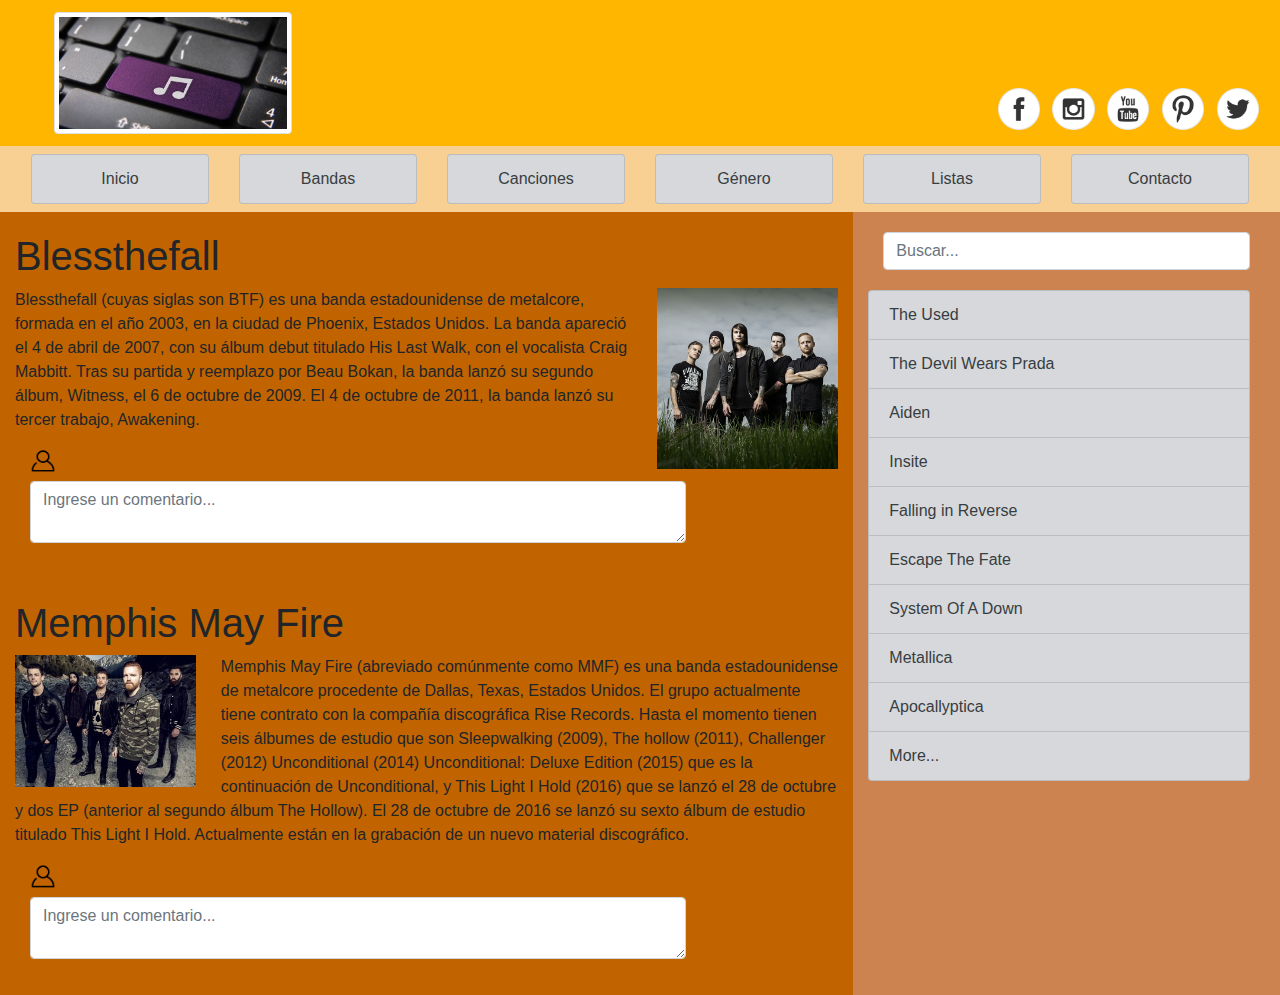
<file: music_blog/index.html>
<!DOCTYPE html>
<html>
  <head>
    <meta charset="utf-8">
    <link rel="stylesheet" href="css/bootstrap.min.css">
    <link rel="stylesheet" href="css/styles.css">
    <title>Blog de Música</title>
  </head>
  <body>

      <!--Header w/ logo & social-->
      <div class="col-lg-12 col-md-12 col-sm-12 col-xs-12 title-head" style="background-color:#ffb600">
        <!--Logo-->
        <div class="col-lg-6 col-md-6 col-sm-12 col-xs-12 logo-head" >
          <img src="img/logo.jpg" class="logo img-thumbnail img-fluid" alt="Responsive image">
        </div>
        <!--Social-->
        <div class="col-lg-6 col-md-6 col-sm-12 col-xs-12 social-links logo-head">
          <ul class="list-inline">
            <li class="list-inline-item"><a href="https://www.facebook.com"><img src="img/fb_white.png"></a></li>
            <li class="list-inline-item"><a href="https://www.instagram.com"><img src="img/ig_white.png"></a></li>
            <li class="list-inline-item"><a href="https://www.youtube.com"><img src="img/yt_white.png"></a></li>
            <li class="list-inline-item"><a href="https://www.pinterest.com"><img src="img/pi_white.png"></a></li>
            <li class="list-inline-item"><a href="https://www.twitter.com"><img src="img/tw_white.png"></a></li>
          </ul>
        </div>
      </div>


        <!--Navbar-->
        <nav class="navbar navbar-dark navbar-expand navigation" style="background-color:#f9d093">
              <div class="nav-item col-lg-2 col-md-2 col-sm-12 col-xs-12"><a href="#" class="list-group-item list-group-item-action list-group-item-secondary">Inicio</a></div>
              <div class="nav-item col-lg-2 col-md-2 col-sm-12 col-xs-12"><a href="#" class="list-group-item list-group-item-action list-group-item-secondary">Bandas</a></div>
              <div class="nav-item col-lg-2 col-md-2 col-sm-12 col-xs-12"><a href="#" class="list-group-item list-group-item-action list-group-item-secondary">Canciones</a></div>
              <div class="nav-item col-lg-2 col-md-2 col-sm-12 col-xs-12"><a href="#" class="list-group-item list-group-item-action list-group-item-secondary">Género</a></div>
              <div class="nav-item col-lg-2 col-md-2 col-sm-12 col-xs-12"><a href="#" class="list-group-item list-group-item-action list-group-item-secondary">Listas</a></div>
              <div class="nav-item col-lg-2 col-md-2 col-sm-12 col-xs-12"><a href="#" class="list-group-item list-group-item-action list-group-item-secondary">Contacto</a></div>
        </nav>

        <!--Main content-->
        <div class="main-content">
          <div class="col-lg-8 col-md-8 col-sm-12 col-xs-12 articles" style="background-color:#c16400">

            <div class="col-lg-12 col-md-12 col-sm-12 col-xs-12 clearfix article1">
              <h1>Blessthefall</h1><img src="img/Blessthefall.png" id="img1" class="img-fluid">
              <p>Blessthefall (cuyas siglas son BTF) es una banda estadounidense de metalcore, formada en el año 2003, en la ciudad de Phoenix, Estados Unidos.

                La banda apareció el 4 de abril de 2007, con su álbum debut titulado His Last Walk, con el vocalista Craig Mabbitt. Tras su partida y reemplazo por Beau Bokan, la banda lanzó su segundo álbum, Witness, el 6 de octubre de 2009. El 4 de octubre de 2011, la banda lanzó su tercer trabajo, Awakening.
              </p>
              <div class="col-lg-10 col-md-10 col-sm-10 col-xs-10">
                <form>
                  <div class="form-group comment">
                    <label for="textarea1"><img src="img/user.png" class="img-fluid comment-img"></label>
                    <textarea class="form-control" id="textarea1" rows="2" placeholder="Ingrese un comentario..."></textarea>
                  </div>
                </form>
              </div>
            </div>

            <div class="col-lg-12 col-md-12 col-sm-12 col-xs-12 clearfix article2">
              <h1>Memphis May Fire</h1><img src="img/MMF.jpg" id="img2" class="img-fluid">
              <p>Memphis May Fire (abreviado comúnmente como MMF) es una banda estadounidense de metalcore procedente de Dallas, Texas, Estados Unidos. El grupo actualmente tiene contrato con la compañía discográfica Rise Records. Hasta el momento tienen seis álbumes de estudio que son Sleepwalking (2009), The hollow (2011), Challenger (2012) Unconditional (2014) Unconditional: Deluxe Edition (2015) que es la continuación de Unconditional, y This Light I Hold (2016) que se lanzó el 28 de octubre y dos EP (anterior al segundo álbum The Hollow). El 28 de octubre de 2016 se lanzó su sexto álbum de estudio titulado This Light I Hold. Actualmente están en la grabación de un nuevo material discográfico.
              </p>
              <div class="col-lg-10 col-md-10 col-sm-10 col-xs-10">
                <form>
                  <div class="form-group comment">
                    <label for="textarea1"><img src="img/user.png" class="img-fluid comment-img"></label>
                    <textarea class="form-control" id="textarea1" rows="2" placeholder="Ingrese un comentario..."></textarea>
                  </div>
                </form>
              </div>
            </div>
          </div>

          <!--Sidebar-->
          <div class="col-lg-4 col-md-4 col-sm-12 col-xs-12 sidebar" style="background-color: #cc834f">
            <div class="col-lg-12 col-md-12 searchbar">
              <form>
                <div>
                  <input type="text" class="form-control" placeholder="Buscar...">
                </div>
              </form>
            </div>
            <div class="col-lg-12 col-md-12 list-group">

                <button type="button" class="list-group-item list-group-item-action list-group-item-secondary">The Used</button>
                <button type="button" class="list-group-item list-group-item-action list-group-item-secondary">The Devil Wears Prada</button>
                <button type="button" class="list-group-item list-group-item-action list-group-item-secondary">Aiden</button>
                <button type="button" class="list-group-item list-group-item-action list-group-item-secondary">Insite</button>
                <button type="button" class="list-group-item list-group-item-action list-group-item-secondary">Falling in Reverse</button>
                <button type="button" class="list-group-item list-group-item-action list-group-item-secondary">Escape The Fate</button>
                <button type="button" class="list-group-item list-group-item-action list-group-item-secondary">System Of A Down</button>
                <button type="button" class="list-group-item list-group-item-action list-group-item-secondary">Metallica</button>
                <button type="button" class="list-group-item list-group-item-action list-group-item-secondary">Apocallyptica</button>
                <button type="button" class="list-group-item list-group-item-action list-group-item-secondary">More...</button>

            </div>
          </div>
</div>
  </body>
</html>
</file>
<file: music_blog/css/styles.css>
body {
  width: 100%;
}

.title-head {
  display: flex;
  flex-flow: wrap;
}

.logo {
  max-width: 40%;
  margin: 2% 0 2% 4%;
}

.social-links {
  text-align: right;
  padding-right: .5%;
  padding-top: 7%;
}

.social-links ul {
  width: 100%;
}

.social-links ul li {
  width: 7%;
}

.social-links ul li a img {
  width: 100%;
}

nav {
  width: 100%;
}

nav div {
  text-align: center;
}

.main-content {
  display: flex;
}

.article1 {
  padding: 20px 0;
}

.article1 #img1 {
  float: right;
  width: 25%;
  padding-left: 3%;
}

.article2 {
  padding: 20px 0;
}

.article2 #img2 {
  float: left;
  width: 25%;
  padding-right: 3%;
}

.clearfix::after {
    content: "";
    clear: both;
    display: table;
}

.searchbar {
  margin-top: 5%;
  margin-bottom: 5%;
}

.comment-img {
  width: 10%;
}

@media screen and (max-width: 768px) {

  .logo-head{
    text-align: center;
  }

  .logo {
    max-width: 25%;
    margin-top: 3%;
    margin-bottom: 0;
  }

  .navigation {
    display: flex;
    flex-flow: column;
  }

  .main-content {
    display: flex;
    flex-flow: wrap;
  }

.article1 {
  text-align: center;
}

.article1 #img1 {
  float: none;
  width: 70%;
  margin-bottom: 5%;
}

.article2 {
  text-align: center;
}

.article2 #img2 {
  float: none;
  width: 70%;
  margin-bottom: 5%;
}

.sidebar {
  padding-bottom: 5%;
}

}
</file>
